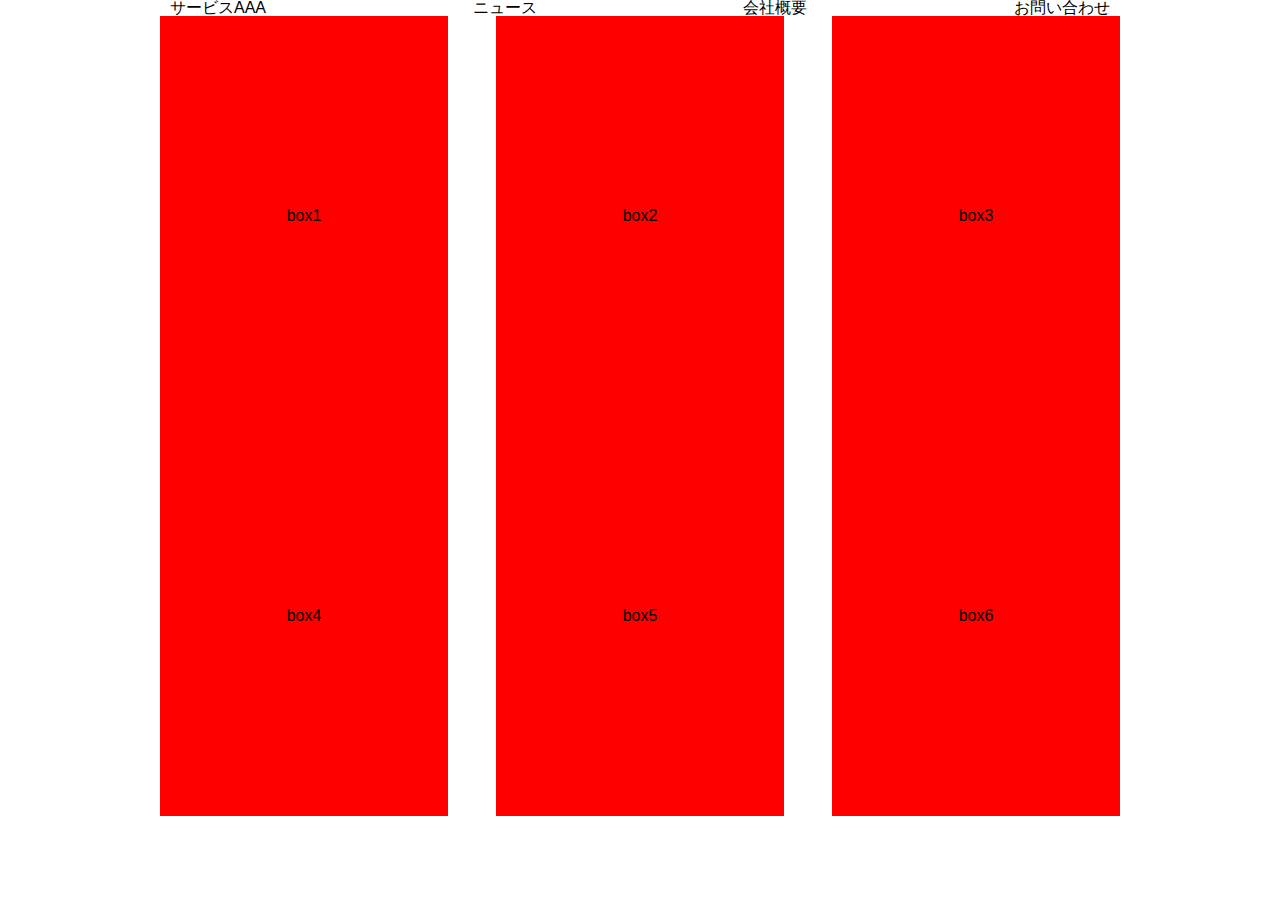
<file: 20220524_Torii/index.html>
<!DOCTYPE html>
<html lang="ja">

<head>
    <meta charset="UTF-8">
    <title>横並びレイアウト</title>
    <meta http-equiv="X-UA-Compatible" content="IE=edge">
    <meta name="keywords" content="">
    <meta name="description" content="">
    <meta name="viewport" content="width=device-width, initial-scale=1">

    <!-- CSS -->
    <link rel="stylesheet" type="text/css" href="css/style.css">
</head>

<body>
    <ul>
        <li><a href="">サービスAAA</a></li>
        <li><a href="">ニュース</a></li>
        <li><a href="">会社概要</a></li>
        <li><a href="">お問い合わせ</a></li>
    </ul>
    <div class="wrap">
        <div>box1</div>
        <div>box2</div>
        <div>box3</div>
        <div>box4</div>
        <div>box5</div>
        <div>box6</div>
    </div>

</body>

</html>
</file>
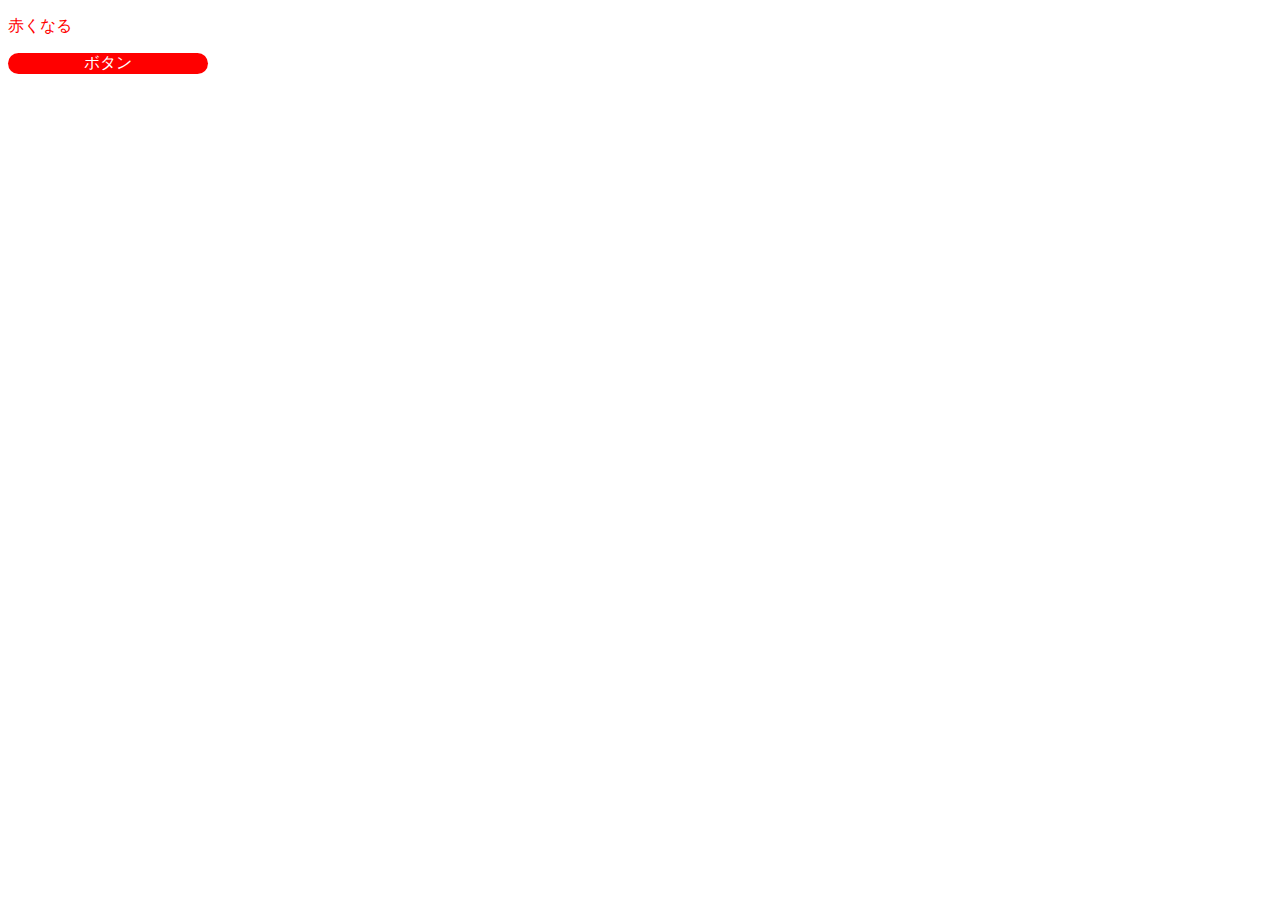
<file: 20220621/index.html>
<!DOCTYPE html>
<html lang="ja">

<head>
    <meta charset="UTF-8">
    <title>jQuery</title>
    <meta http-equiv="X-UA-Compatible" content="IE=edge">
    <meta name="keywords" content="">
    <meta name="description" content="">
    <meta name="viewport" content="width=device-width, initial-scale=1">

    <!-- CSS -->
    <!-- <link rel="stylesheet" type="text/css" href="css/style.css"> -->

    <style>
        .btn {
            text-align: center;
            background: #f00;
            color: #fff;
            border-radius: 30px;
            width: 200px;
            cursor: pointer;
        }

        h1 {
            display: none;
        }

        .blue {
            background: blue;
        }
    </style>

    <!-- jQuery読み込み -->
    <script src="https://ajax.googleapis.com/ajax/libs/jquery/3.6.0/jquery.min.js"></script>
</head>

<body>
    <p>赤くなる</p>
    <h1>jQuery</h1>
    <div class="btn">ボタン</div>


    <script>
        $(function () {
            $('p').css('color', '#f00');

            // クリックしたら
            $('.btn').click(function () {
                $('h1').slideToggle();
                $('.btn').toggleClass('blue');
            });

        });

    </script>
</body>

</html>
</file>
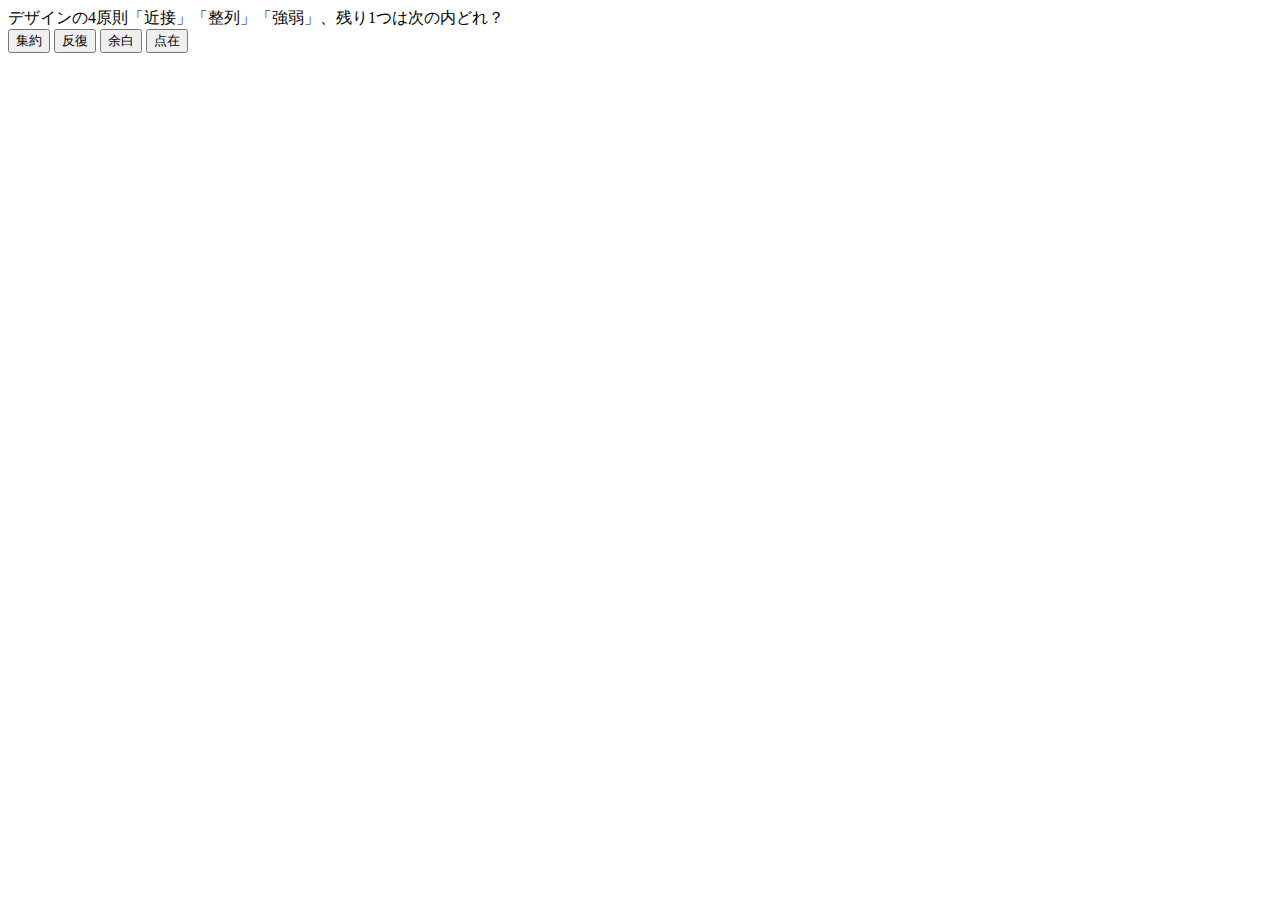
<file: code_check_torii/index.html>
<!doctype html>
<html class="no-js" lang="">

<head>
  <meta charset="utf-8">
  <title>test</title>
  <meta name="description" content="">
  <meta name="viewport" content="width=device-width, initial-scale=1">

  <meta property="og:title" content="">
  <meta property="og:type" content="">
  <meta property="og:url" content="">
  <meta property="og:image" content="">

  <link rel="manifest" href="site.webmanifest">
  <link rel="apple-touch-icon" href="icon.png">
  <!-- Place favicon.ico in the root directory -->

  <!-- CSS only -->
  <link href="https://cdn.jsdelivr.net/npm/bootstrap@5.1.3/dist/css/bootstrap.min.css" rel="stylesheet"
    integrity="sha384-1BmE4kWBq78iYhFldvKuhfTAU6auU8tT94WrHftjDbrCEXSU1oBoqyl2QvZ6jIW3" crossorigin="anonymous">

  <meta name="theme-color" content="#fafafa">
</head>

<body>

  <div class="container">

    <div id="js-question" class="mt-3 alert alert-primary" role="alert">
      A simple primary alert—check it out!
    </div>

    <div class="d-flex justify-content-center">
      <button type="button" class="btn btn-primary">Primary</button>
      <button type="button" class="ms-1 btn btn-primary">Primary</button>
      <button type="button" class="ms-1 btn btn-primary">Primary</button>
      <button type="button" class="ms-1 btn btn-primary">Primary</button>
    </div>

  </div>

  <script src="app10.js"></script>

</body>

</html>
</file>
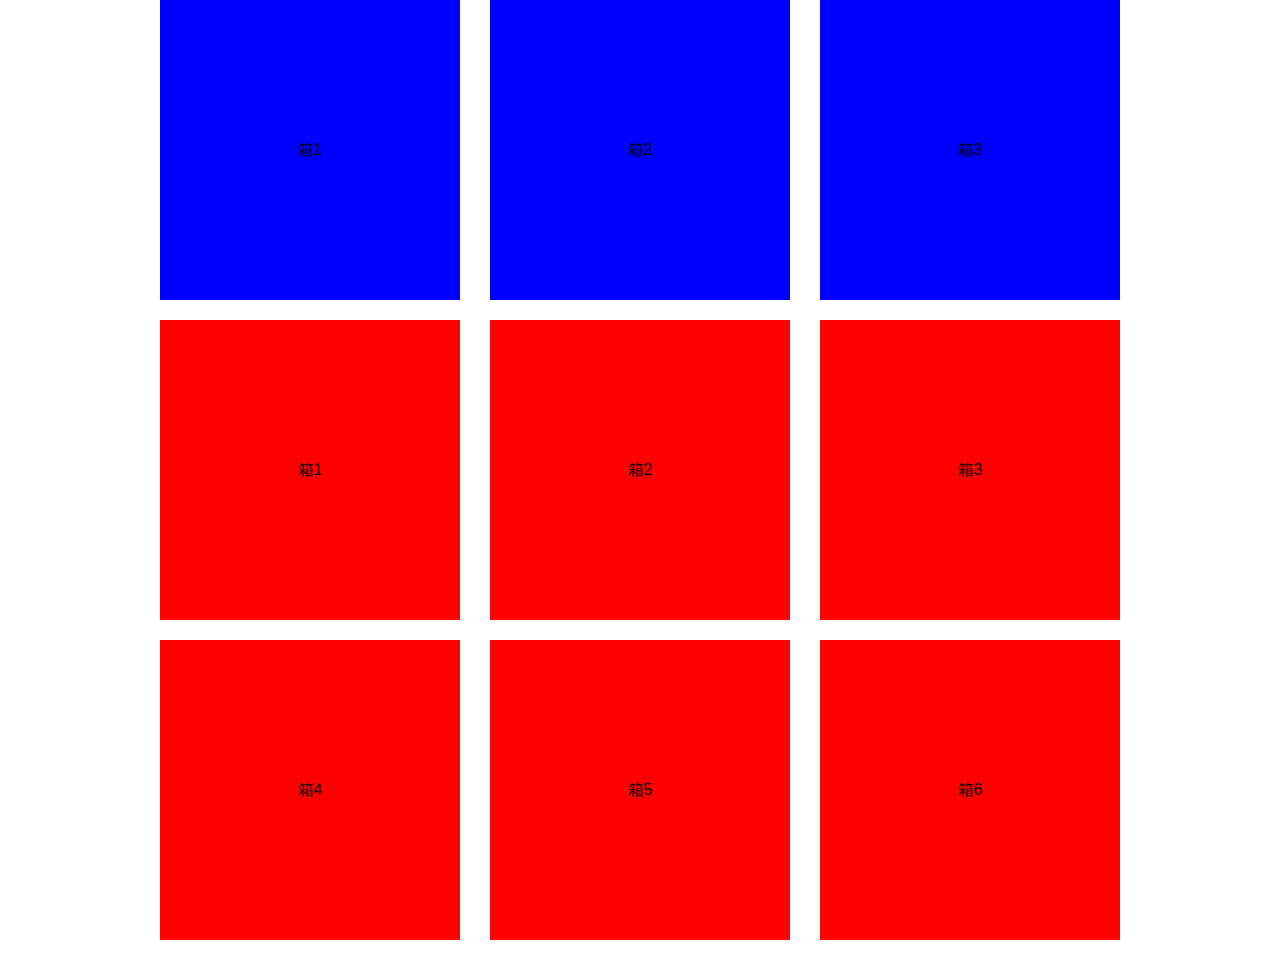
<file: 第2回課題_Torii/Work1/index.html>
<!DOCTYPE html>
<html lang="ja">

<head>
    <meta charset="UTF-8">
    <title>課題2_Work1</title>
    <meta http-equiv="X-UA-Compatible" content="IE=edge">
    <meta name="keywords" content="デザスタ,マークアップ,マークアップ言語,プログラミング,HTML,CSS">
    <meta name="description" content="デザスタのプログラミング授業、第2回目(Work1)の課題です。">
    <meta name="viewport" content="width=device-width, initial-scale=1">

    <!-- CSS -->
    <link rel="stylesheet" type="text/css" href="css/style.css">
</head>

<body>
    <div class="wrap1">
        <div>箱1</div>
        <div>箱2</div>
        <div>箱3</div>
    </div>

    <div class="wrap2">
        <div>箱1</div>
        <div>箱2</div>
        <div>箱3</div>
        <div>箱4</div>
        <div>箱5</div>
        <div>箱6</div>
    </div>
</body>

</html>
</file>
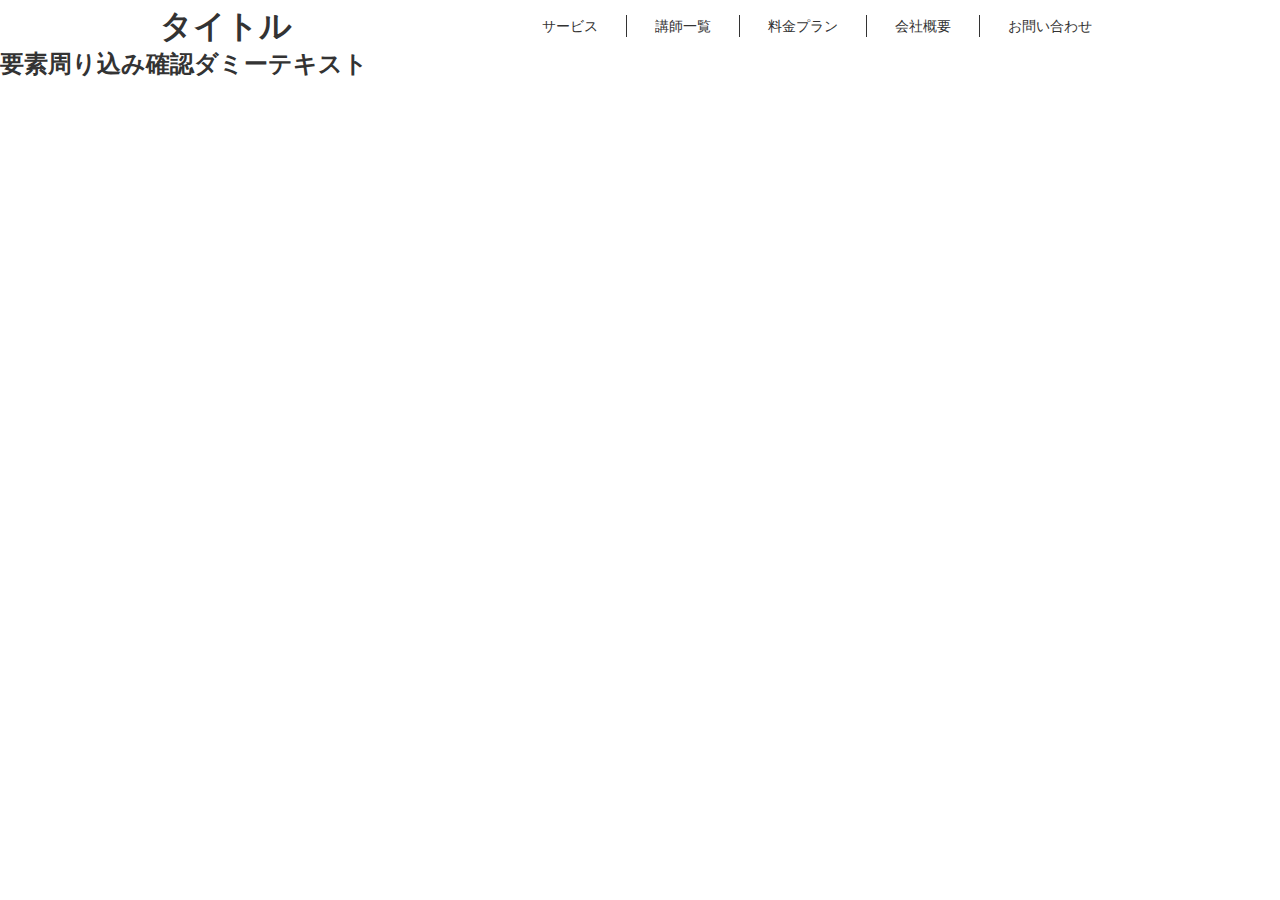
<file: 第2回課題_Torii/Work2/index.html>
<!DOCTYPE html>
<html lang="ja">

<head>
    <meta charset="UTF-8">
    <title>課題2_Work2</title>
    <meta http-equiv="X-UA-Compatible" content="IE=edge">
    <meta name="keywords" content="デザスタ,マークアップ,マークアップ言語,プログラミング,HTML,CSS">
    <meta name="description" content="デザスタのプログラミング授業、第2回目(Work2)の課題です。">
    <meta name="viewport" content="width=device-width, initial-scale=1">

    <!-- CSS -->
    <link rel="stylesheet" type="text/css" href="css/style.css">
</head>

<body>
    <div class="wrap">
        <h1>タイトル</h1>

        <ul>
            <li>サービス</li>
            <li>講師一覧</li>
            <li>料金プラン</li>
            <li>会社概要</li>
            <li>お問い合わせ</li>
        </ul>
    </div><!-- END wrap -->
    <h2>要素周り込み確認ダミーテキスト</h2>
</body>

</html>
</file>
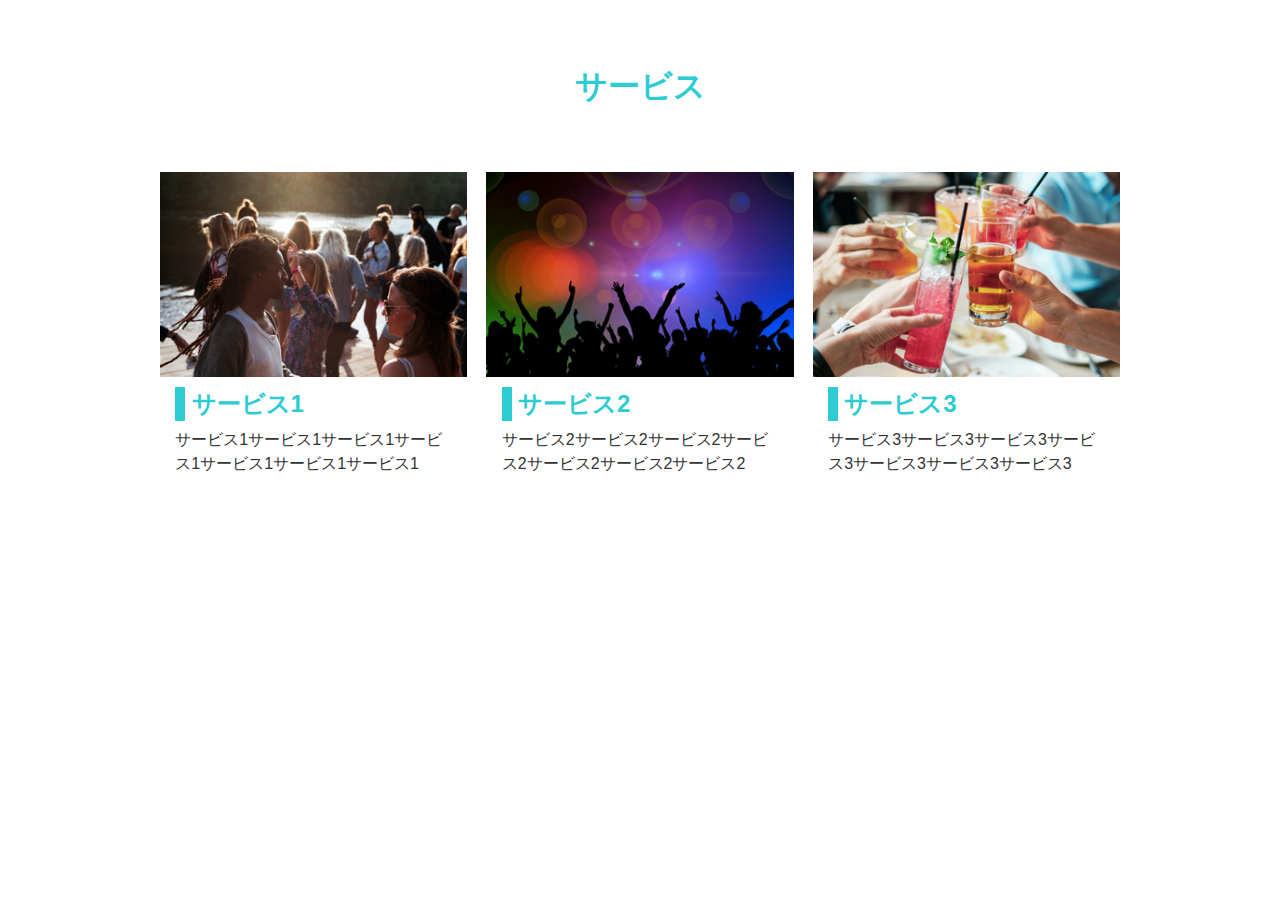
<file: 第3回課題_Torii/Work2/index.html>
<!DOCTYPE html>
<html lang="ja">

<head>
    <meta charset="UTF-8">
    <title>課題3_Work2</title>
    <meta http-equiv="X-UA-Compatible" content="IE=edge">
    <meta name="keywords" content="デザスタ,マークアップ,マークアップ言語,プログラミング,HTML,CSS">
    <meta name="description" content="デザスタのプログラミング授業、第3回目(Work2)の課題です。">
    <meta name="viewport" content="width=device-width, initial-scale=1">

    <!-- CSS -->
    <link rel="stylesheet" type="text/css" href="css/style.css">
</head>

<body>
    <div class="wrap">
        <h1>サービス</h1>
        <div class="nav">
            <div class="content">
                <img src="images/main_1.jpg" alt="多数の外国人の写真">
                <h2>サービス1</h2>
                <p>サービス1サービス1サービス1サービス1サービス1サービス1サービス1</p>
            </div>

            <div class="content">
                <img src="images/main_2.png" alt="多数の人物がパーティーしている写真">
                <h2>サービス2</h2>
                <p>サービス2サービス2サービス2サービス2サービス2サービス2サービス2</p>
            </div>

            <div class="content">
                <img src="images/main_3.png" alt="複数人で飲み会している手元が写っている写真">
                <h2>サービス3</h2>
                <p>サービス3サービス3サービス3サービス3サービス3サービス3サービス3</p>
            </div>
        </div><!-- nav END-->
    </div>
</body>

</html>
</file>
<file: 20220524_Torii/css/style.css>
@charset "utf-8";

/* cssリセット */

/*利用するタグによってこちらの内容は増やす*/
html,
body,
h1,
h2,
h3,
h4,
p,
dl,
dt,
dd,
ul,
li {
    margin: 0;
    padding: 0;
    line-height: 1;
    /*デフォルトの文字色、font-familyを予め当てておく*/
    color: #000;
    font-family: "游ゴシック体", YuGothic, "游ゴシック", "Yu Gothic", "メイリオ",
        "Hiragino Kaku Gothic ProN", "Hiragino Sans", sans-serif;
}

a {
    /*下線を消す*/
    text-decoration: none;
    /*色を消す*/
    color: inherit;
}

ul {
    /*左の「・」を消す*/
    list-style: none;
}

img {
    max-width: 100%;
    vertical-align: bottom;
    border: none;
}

ul {
    display: flex;
    list-style: none;
    width: 960px;
    margin: 0 auto;
    justify-content: space-between;
}
li {
    padding: 0 10px;
}
.wrap {
    display: flex;
    justify-content: space-between;
    max-width: 960px;
    margin: 0 auto;
    flex-wrap: wrap;
}
.wrap div {
    background: #f00;
    text-align: center;
    height: 400px;
    line-height: 400px;
    width: 30%;
}

@media screen and (max-width: 600px) {
    .wrap {
        display: block;
    }

    .wrap div {
        background: #0f0;
        width: auto;
        margin-bottom: 20px;
    }
}
</file>
<file: 第2回課題_Torii/Work1/css/style.css>
@charset "utf-8";

/* cssリセット */

/*利用するタグによってこちらの内容は増やす*/
html,
body,
h1,
h2,
h3,
h4,
p,
dl,
dt,
dd,
ul,
li {
    margin: 0;
    padding: 0;
    line-height: 1;
    /*デフォルトの文字色、font-familyを予め当てておく*/
    color: #000;
    font-family: "游ゴシック体", YuGothic, "游ゴシック", "Yu Gothic", "メイリオ",
        "Hiragino Kaku Gothic ProN", "Hiragino Sans", sans-serif;
}

a {
    /*下線を消す*/
    text-decoration: none;
    /*色を消す*/
    color: inherit;
}

ul {
    /*左の「・」を消す*/
    list-style: none;
}

img {
    max-width: 100%;
    vertical-align: bottom;
    border: none;
}

.wrap1,
.wrap2 {
    display: flex;
    justify-content: space-between;
    max-width: 960px;
    margin: 0 auto;
    text-align: center;
    line-height: 300px;
    flex-wrap: wrap;
}

.wrap1 div,
.wrap2 div {
    width: 300px;
    height: 300px;
    margin-bottom: 20px;
}

.wrap1 div {
    background: blue;
}

.wrap2 div {
    background: red;
}
</file>
<file: 第2回課題_Torii/Work2/css/style.css>
@charset "utf-8";

/* cssリセット */

/*利用するタグによってこちらの内容は増やす*/
html,
body,
h1,
h2,
h3,
h4,
p,
dl,
dt,
dd,
ul,
li {
    margin: 0;
    padding: 0;
    line-height: 1;
    /*デフォルトの文字色、font-familyを予め当てておく*/
    color: #333333;
    font-family: "游ゴシック体", YuGothic, "游ゴシック", "Yu Gothic", "メイリオ",
        "Hiragino Kaku Gothic ProN", "Hiragino Sans", sans-serif;
}

a {
    /*下線を消す*/
    text-decoration: none;
    /*色を消す*/
    color: inherit;
}

img {
    max-width: 100%;
    vertical-align: bottom;
    border: none;
}

.wrap {
    display: flex;
    justify-content: space-between;
    align-items: center;
    text-align: center;
    max-width: 960px;
    margin: 0px auto;
    padding: 10px 2%;
}

ul {
    list-style: none; /*左の「・」を消す*/
    display: flex;
}

ul li {
    font-size: 14px;
    padding: 4px 28px;
    border-right: 1px solid #333333;
}

li:last-child {
    border-style: none;
}

@media screen and (max-width: 767px) {
    .wrap,
    ul {
        display: block;
        text-align: left;
    }

    ul li {
        border-right: none;
        border-bottom: 1px solid #333333;
        padding: 10px 0;
    }

    li:last-child {
        border-bottom: 1px solid #333333;
    }
}
</file>
<file: 第3回課題_Torii/Work2/css/style.css>
@charset "utf-8";

/* cssリセット */

/*利用するタグによってこちらの内容は増やす*/
html,
body,
h1,
h2,
p,
dl,
dt,
dd,
ul,
li {
    margin: 0;
    padding: 0;
    line-height: 1;
    /*デフォルトの文字色、font-familyを予め当てておく*/
    color: #333333;
    font-family: "游ゴシック体", YuGothic, "游ゴシック", "Yu Gothic", "メイリオ",
        "Hiragino Kaku Gothic ProN", "Hiragino Sans", sans-serif;
}

a {
    /*下線を消す*/
    text-decoration: none;
    /*色を消す*/
    color: inherit;
}

img {
    max-width: 100%;
    vertical-align: bottom;
    border: none;
}

/* cssリセット END */

.body {
    background-color: #eeeeee;
    /* 背景色は全体に適用する */
}

.wrap {
    max-width: 960px;
    margin: 0px auto;
    padding: 0 5% 5%;
}

h1 {
    text-align: center;
    color: #2dccd3;
    padding: 70px 0;
}

h2 {
    color: #2dccd3;
    border-left: 10px solid #2dccd3;
    padding: 5px 2%;
    margin: 10px 5% 7px;
}

p {
    margin: 0 5%;
    line-height: 1.5em;
}

.nav {
    display: flex;
    /* justify-content: space-between; */
    /* ↑.contentの方で右側にマージンを取っているため、space-between;は不要。(同じ処理になる) */
}

.content {
    background-color: #ffffff;
    margin: 0 2% 0 0;
    padding: 0 0 1.5% 0;
}

.content:last-child {
    margin-right: 0;
}

@media screen and (max-width: 400px) {
    .nav {
        display: block;
    }

    .content {
        margin: 0 0 10% 0;
        padding: 0 0 3% 0;
    }

    img {
        width: 100%;
    }
}
</file>
